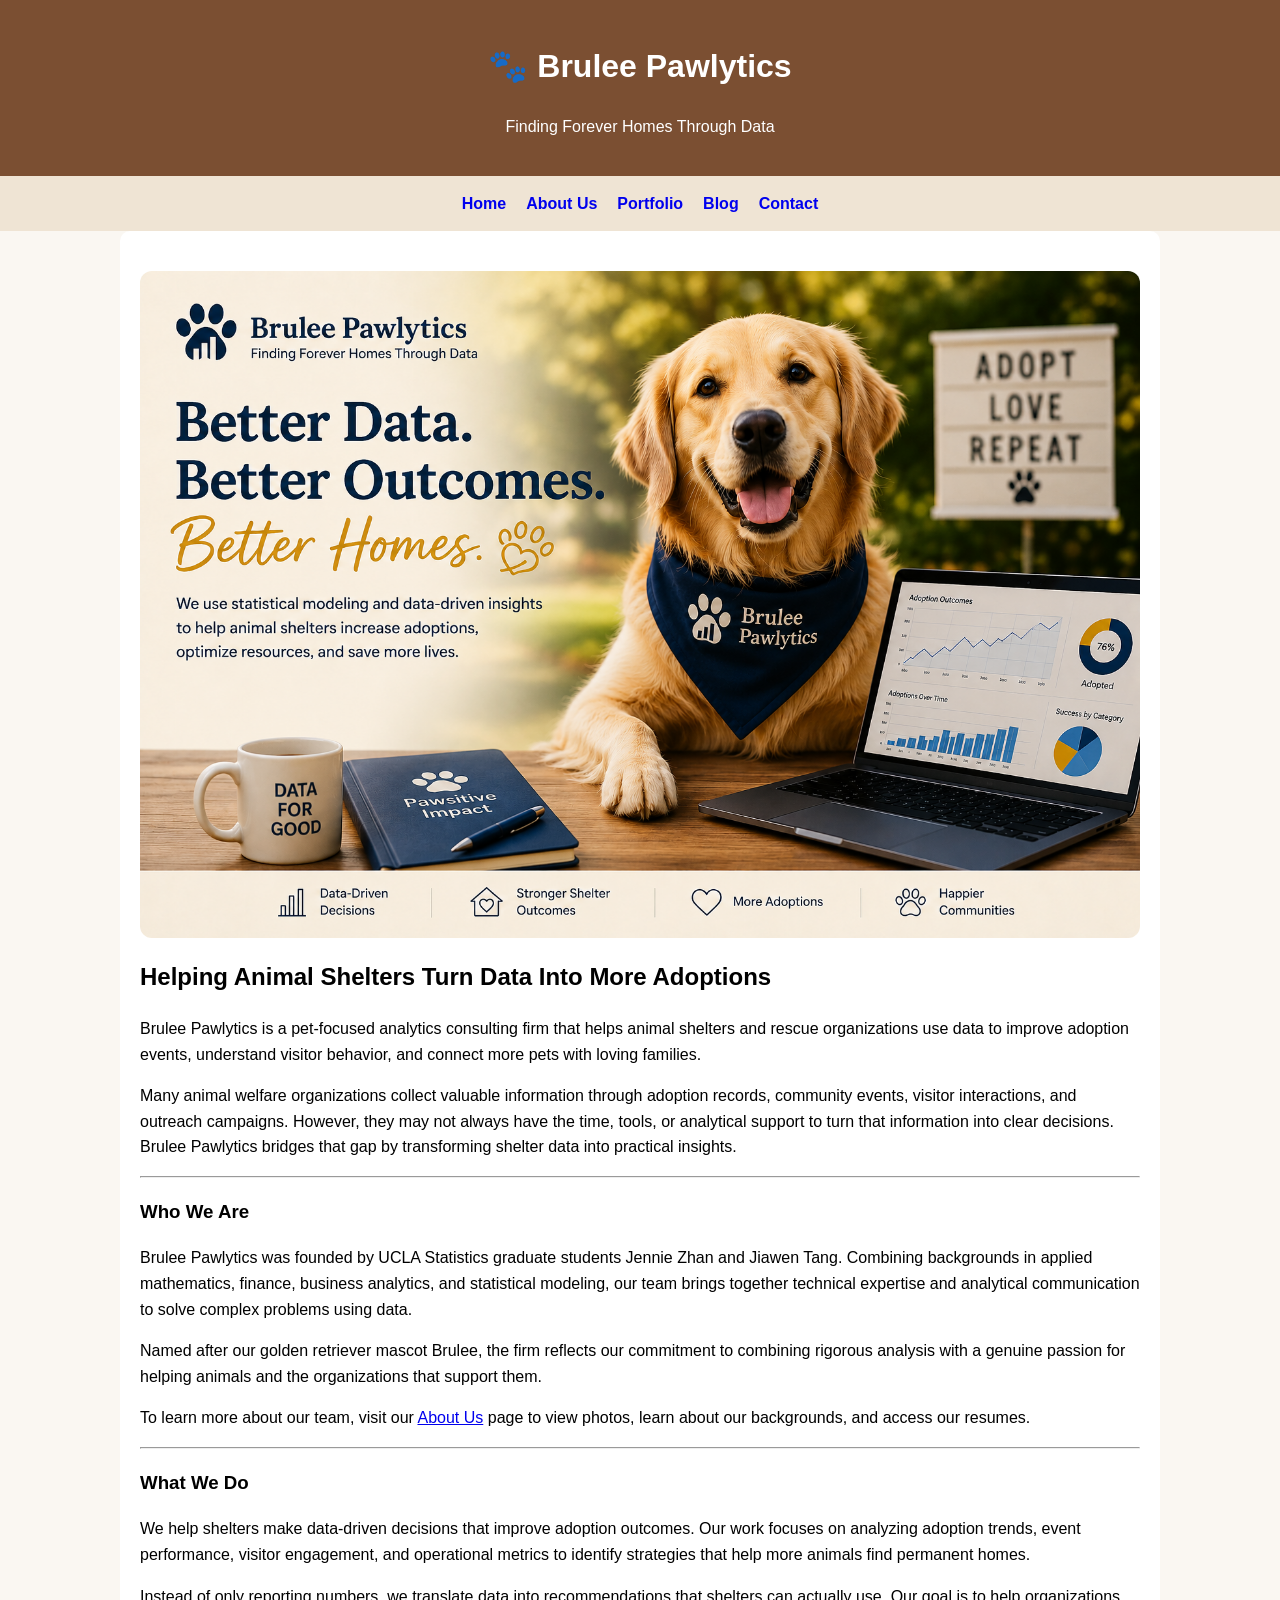
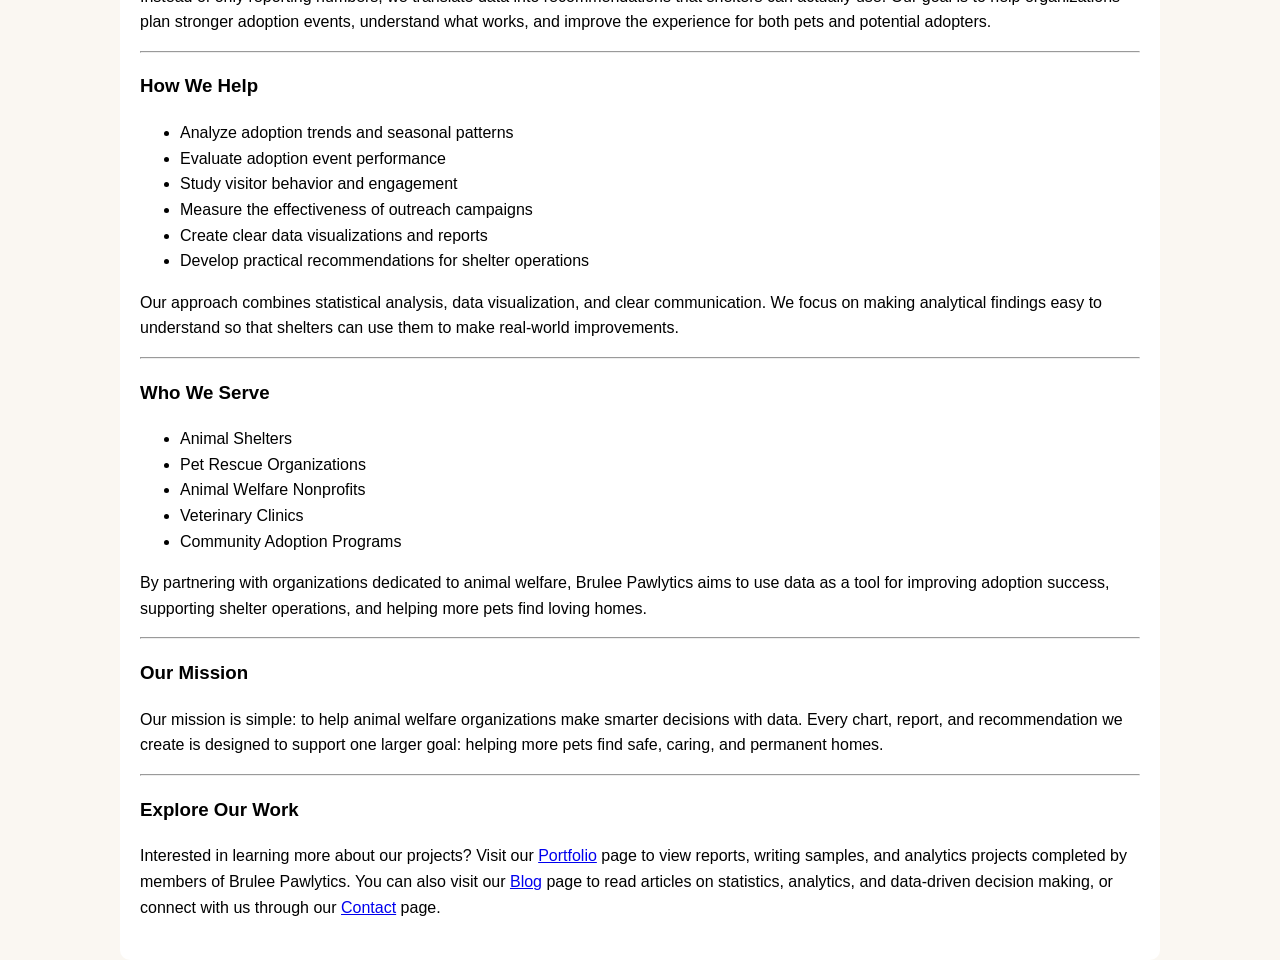
<file: index.html>
<!DOCTYPE html>
<html><head><meta charset="UTF-8"><title>Brulee Pawlytics</title><link rel="stylesheet" href="style.css"></head>
<body>
<header><h1>🐾 Brulee Pawlytics</h1><p>Finding Forever Homes Through Data</p></header>
<nav><a href="index.html">Home</a><a href="about.html">About Us</a><a href="portfolio.html">Portfolio</a><a href="blog.html">Blog</a><a href="contact.html">Contact</a></nav>
<main>
<section class="hero-banner">
    <img src="assets/main.png"
         alt="Brulee Pawlytics Banner">
<section>
      <h2>Helping Animal Shelters Turn Data Into More Adoptions</h2>
</section>

    <section>
      <p>
        Brulee Pawlytics is a pet-focused analytics consulting firm that helps animal shelters
        and rescue organizations use data to improve adoption events, understand visitor behavior,
        and connect more pets with loving families.
      </p>

      <p>
        Many animal welfare organizations collect valuable information through adoption records,
        community events, visitor interactions, and outreach campaigns. However, they may not always
        have the time, tools, or analytical support to turn that information into clear decisions.
        Brulee Pawlytics bridges that gap by transforming shelter data into practical insights.
      </p>
    </section>

<hr>

<section>
  <h3>Who We Are</h3>

  <p>
    Brulee Pawlytics was founded by UCLA Statistics graduate students Jennie Zhan
    and Jiawen Tang. Combining backgrounds in applied mathematics, finance,
    business analytics, and statistical modeling, our team brings together
    technical expertise and analytical communication to solve complex problems
    using data.
  </p>

  <p>
    Named after our golden retriever mascot Brulee, the firm reflects our
    commitment to combining rigorous analysis with a genuine passion for helping
    animals and the organizations that support them.
  </p>

  <p>
    To learn more about our team, visit our
    <a href="about.html">About Us</a> page to view photos, learn about our backgrounds,
    and access our resumes.
  </p>
</section>

<hr>
    <section>
      <h3>What We Do</h3>

      <p>
        We help shelters make data-driven decisions that improve adoption outcomes. Our work focuses
        on analyzing adoption trends, event performance, visitor engagement, and operational metrics
        to identify strategies that help more animals find permanent homes.
      </p>

      <p>
        Instead of only reporting numbers, we translate data into recommendations that shelters can
        actually use. Our goal is to help organizations plan stronger adoption events, understand
        what works, and improve the experience for both pets and potential adopters.
      </p>
    </section>

    <hr>

    <section>
      <h3>How We Help</h3>

      <ul>
        <li>Analyze adoption trends and seasonal patterns</li>
        <li>Evaluate adoption event performance</li>
        <li>Study visitor behavior and engagement</li>
        <li>Measure the effectiveness of outreach campaigns</li>
        <li>Create clear data visualizations and reports</li>
        <li>Develop practical recommendations for shelter operations</li>
      </ul>

      <p>
        Our approach combines statistical analysis, data visualization, and clear communication.
        We focus on making analytical findings easy to understand so that shelters can use them
        to make real-world improvements.
      </p>
    </section>

    <hr>

    <section>
      <h3>Who We Serve</h3>

      <ul>
        <li>Animal Shelters</li>
        <li>Pet Rescue Organizations</li>
        <li>Animal Welfare Nonprofits</li>
        <li>Veterinary Clinics</li>
        <li>Community Adoption Programs</li>
      </ul>

      <p>
        By partnering with organizations dedicated to animal welfare, Brulee Pawlytics aims to use
        data as a tool for improving adoption success, supporting shelter operations, and helping
        more pets find loving homes.
      </p>
    </section>

    <hr>

    <section>
      <h3>Our Mission</h3>

      <p>
        Our mission is simple: to help animal welfare organizations make smarter decisions with data.
        Every chart, report, and recommendation we create is designed to support one larger goal:
        helping more pets find safe, caring, and permanent homes.
      </p>
    </section>

    <hr>

    <section>
      <h3>Explore Our Work</h3>

      <p>
        Interested in learning more about our projects? Visit our
        <a href="portfolio.html">Portfolio</a> page to view reports, writing samples, and analytics
        projects completed by members of Brulee Pawlytics.
        You can also visit our <a href="blog.html">Blog</a> page to read articles on
        statistics, analytics, and data-driven decision making, or connect with
        us through our <a href="contact.html">Contact</a> page.
      </p>
    </section>

  </main>

</body>
</html>
</file>
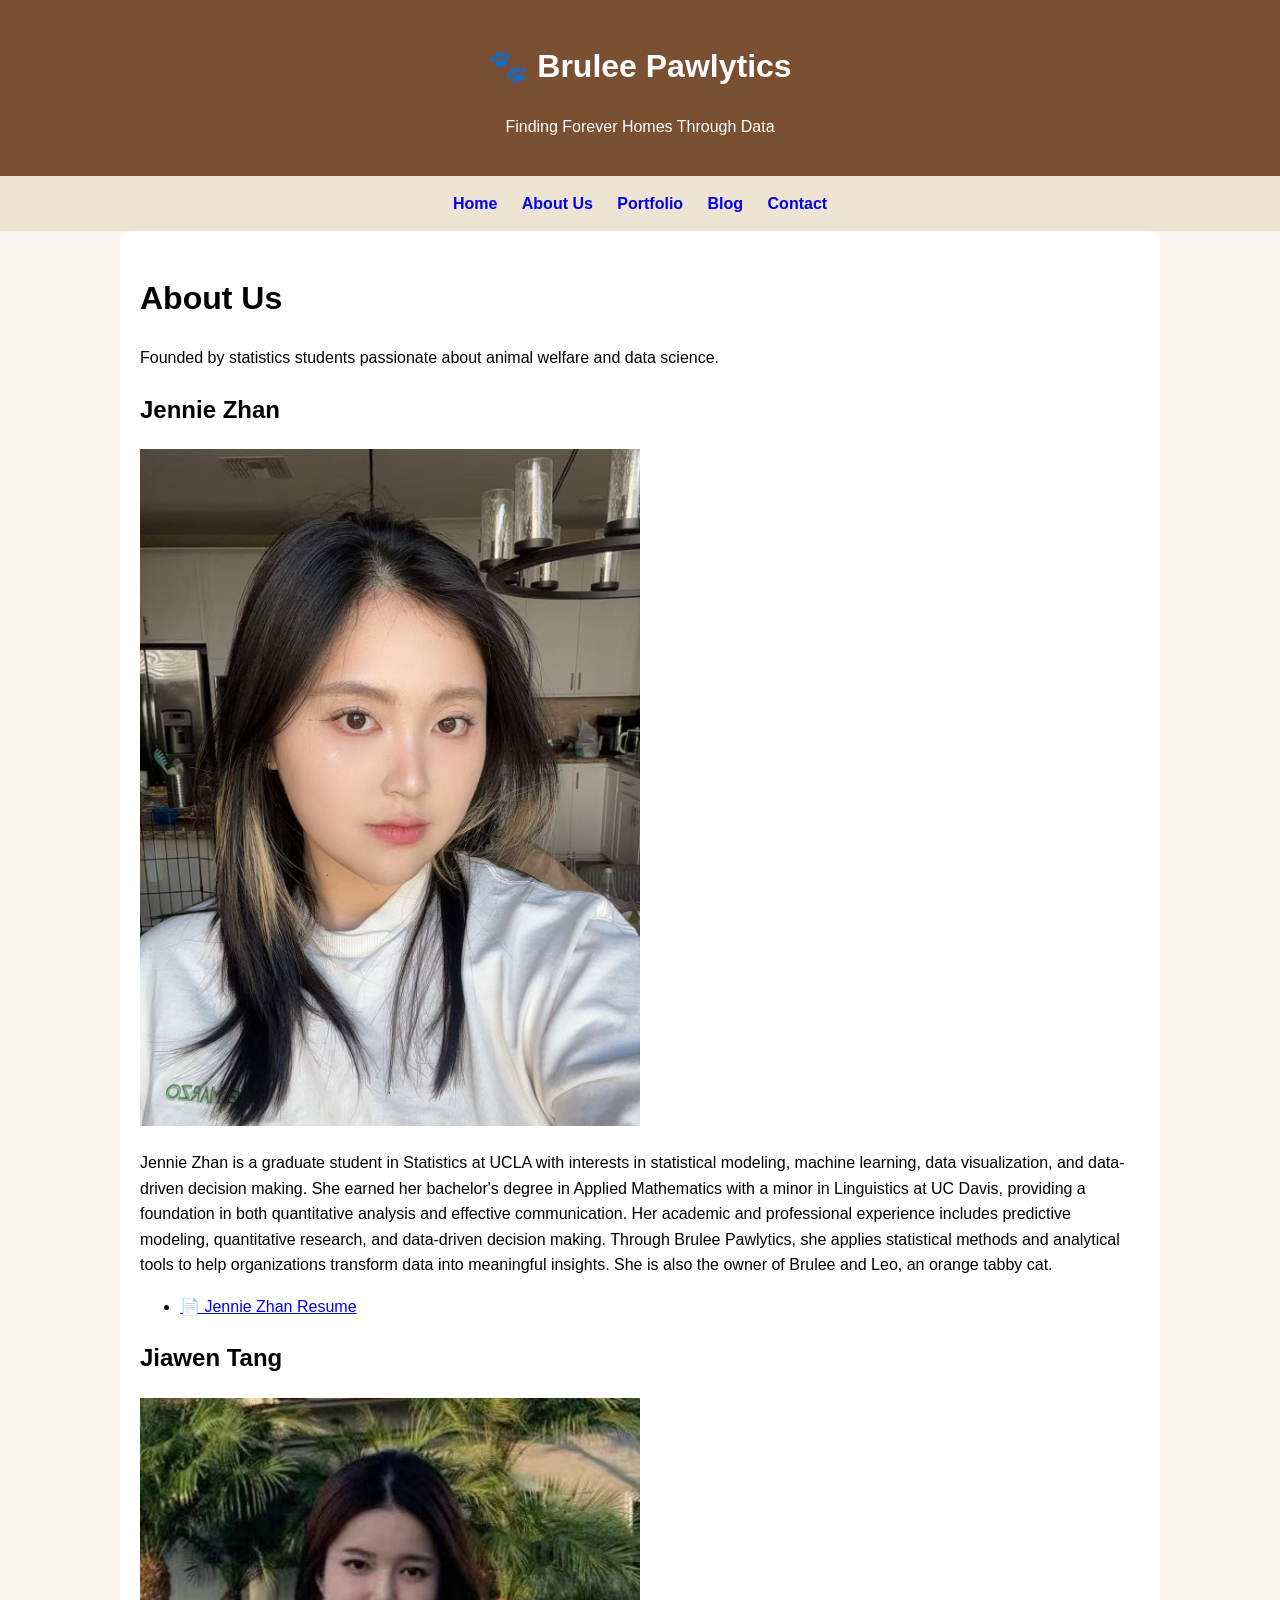
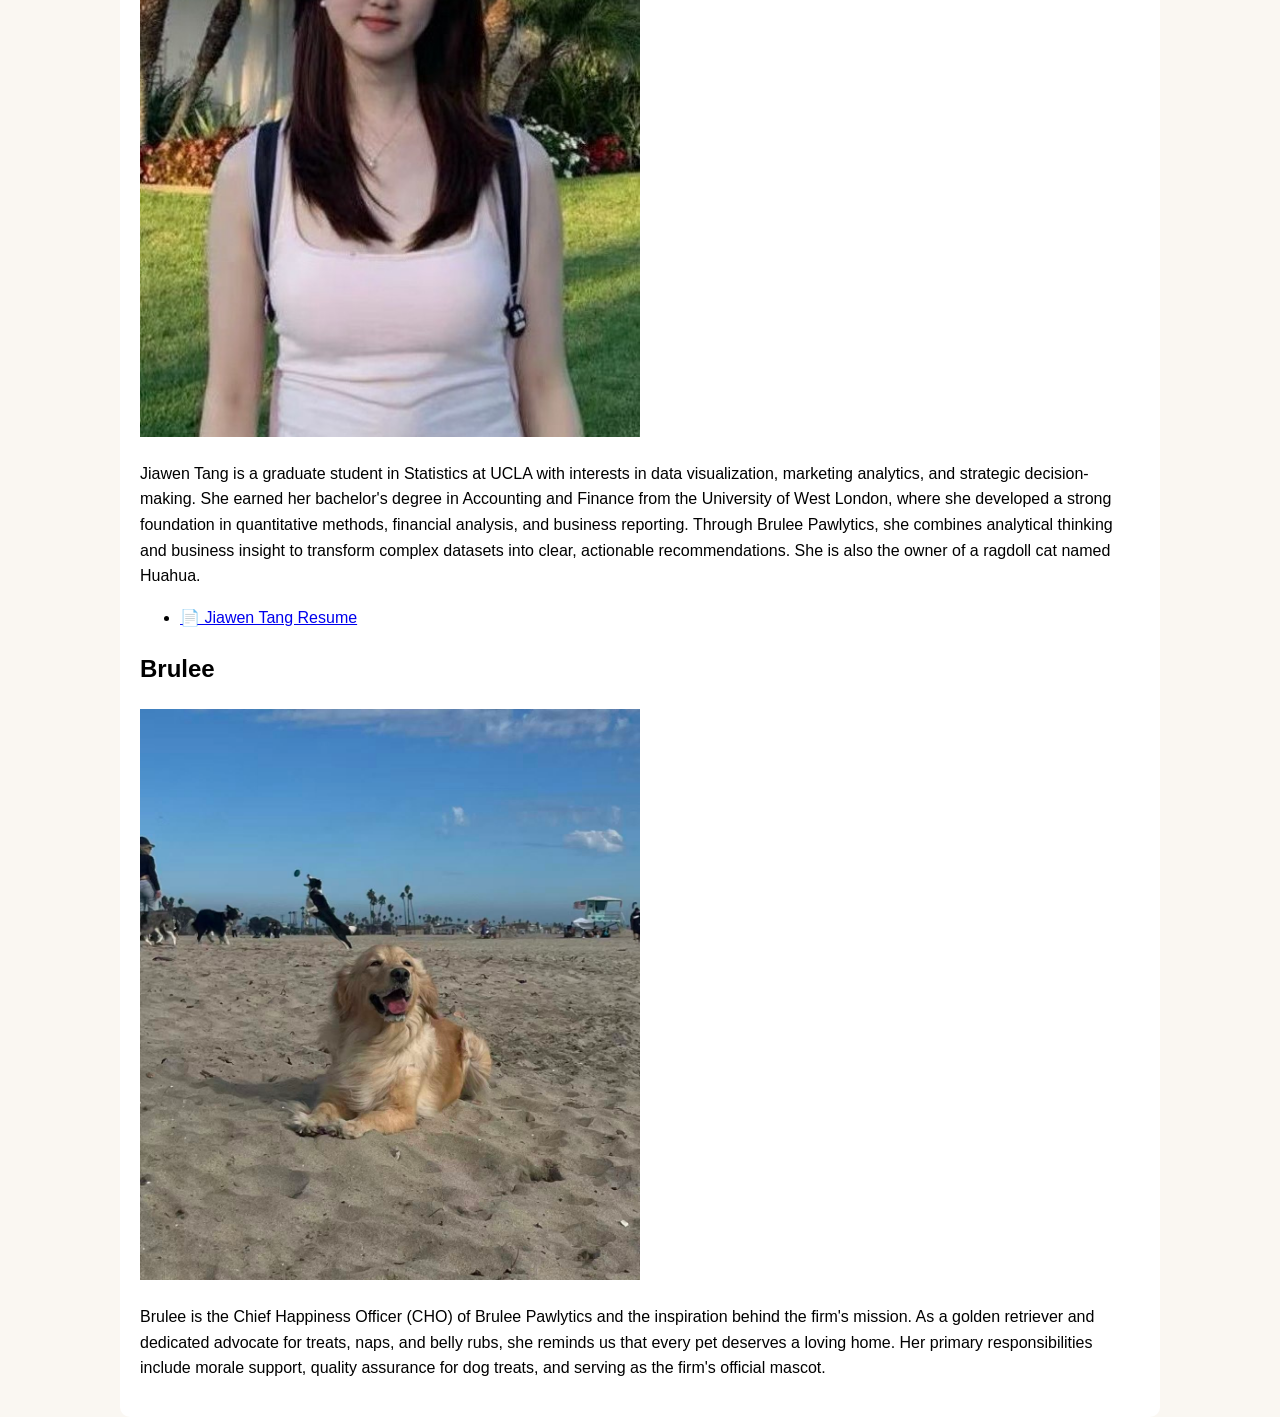
<file: about.html>
<!DOCTYPE html>
<html>
<head>
    <meta charset="UTF-8">
    <title>About Us | Brulee Pawlytics</title>
    <link rel="stylesheet" href="style.css">
</head>

<body>

<header>
    <h1>🐾 Brulee Pawlytics</h1>
    <p>Finding Forever Homes Through Data</p>
</header>

<nav>
    <a href="index.html">Home</a>
    <a href="about.html">About Us</a>
    <a href="portfolio.html">Portfolio</a>
    <a href="blog.html">Blog</a>
    <a href="contact.html">Contact</a>
</nav>

<main>

<h1>About Us</h1>

<p>
Founded by statistics students passionate about animal welfare and data science.
</p>

<h2>Jennie Zhan</h2>
<img src="assets/Jennie.jpg"
     alt="Jennie Zhan"
     width="500">

<p>
Jennie Zhan is a graduate student in Statistics at UCLA with interests in statistical modeling, 
machine learning, data visualization, and data-driven decision making. 
She earned her bachelor's degree in Applied Mathematics with a minor in Linguistics at UC Davis,
providing a foundation in both quantitative analysis and effective communication.
Her academic and professional experience includes predictive
modeling, quantitative research, and data-driven decision making. Through
Brulee Pawlytics, she applies statistical methods and analytical tools to
help organizations transform data into meaningful insights.
She is also the owner of Brulee and Leo, an orange tabby cat.
</p>

<ul>
    <li>
        <a href="assets/Resume (Jennie).pdf" target="_blank">
        📄 Jennie Zhan Resume
        </a>
    </li>
</ul>

<h2>Jiawen Tang</h2>
<img src="assets/Jiawen.jpg"
     alt="Jiawen Tang"
     width="500">
<p>
Jiawen Tang is a graduate student in Statistics at UCLA with interests in
data visualization, marketing analytics, and strategic decision-making.
She earned her bachelor's degree in Accounting and Finance from the
University of West London, where she developed a strong foundation in
quantitative methods, financial analysis, and business reporting. Through
Brulee Pawlytics, she combines analytical thinking and business insight to
transform complex datasets into clear, actionable recommendations.
She is also the owner of a ragdoll cat named Huahua.
</p>

<ul>
    <li>
        <a href="assets/Resume (Jiawen).pdf" target="_blank">
        📄 Jiawen Tang Resume
        </a>
    </li>
</ul>
    
<h2>Brulee</h2>
<img src="assets/brulee1.jpg"
     alt="Brulee the Golden Retriever"
     width="500">

<p>
Brulee is the Chief Happiness Officer (CHO) of Brulee Pawlytics and the inspiration behind the firm's mission. As a golden retriever and dedicated advocate for treats, naps, and belly rubs, she reminds us that every pet deserves a loving home. Her primary responsibilities include morale support, quality assurance for dog treats, and serving as the firm's official mascot.
</p>

</main>

</body>
</html>
</file>
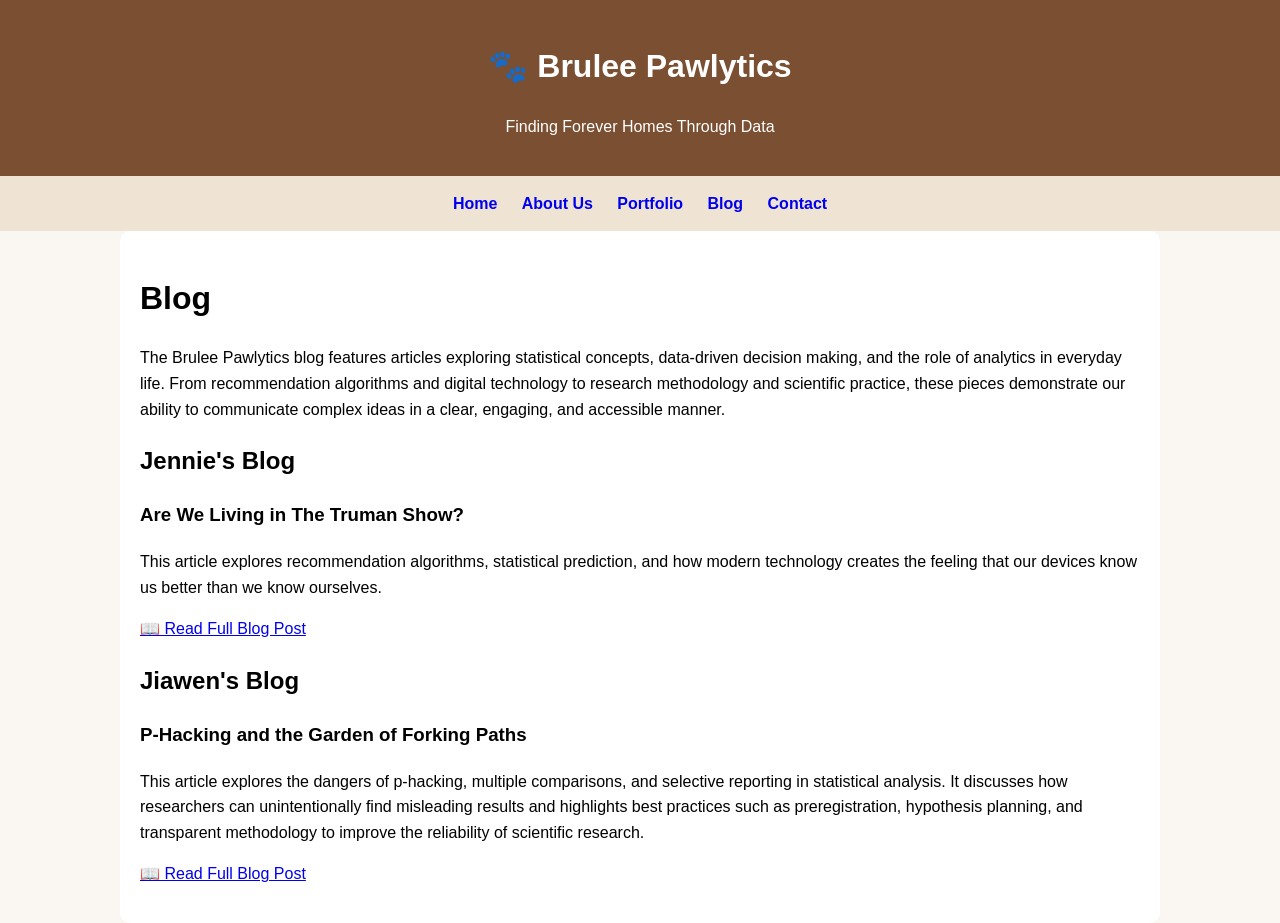
<file: blog.html>
<!DOCTYPE html>
<html>
<head>
    <meta charset="UTF-8">
    <title>Blog | Brulee Pawlytics</title>
    <link rel="stylesheet" href="style.css">
</head>

<body>

<header>
    <h1>🐾 Brulee Pawlytics</h1>
    <p>Finding Forever Homes Through Data</p>
</header>

<nav>
    <a href="index.html">Home</a>
    <a href="about.html">About Us</a>
    <a href="portfolio.html">Portfolio</a>
    <a href="blog.html">Blog</a>
    <a href="contact.html">Contact</a>
</nav>

<main>

<h1>Blog</h1>

<p>
The Brulee Pawlytics blog features articles exploring statistical concepts,
data-driven decision making, and the role of analytics in everyday life.
From recommendation algorithms and digital technology to research methodology
and scientific practice, these pieces demonstrate our ability to communicate
complex ideas in a clear, engaging, and accessible manner.
</p>

<h2>Jennie's Blog</h2>
<h3>Are We Living in The Truman Show?</h3>

<p>
This article explores recommendation algorithms,
statistical prediction, and how modern technology
creates the feeling that our devices know us better
than we know ourselves.
</p>

<p>
<a href="assets/JennieBlog.pdf" target="_blank">
📖 Read Full Blog Post
</a>
</p>

<h2>Jiawen's Blog</h2>
<h3>P-Hacking and the Garden of Forking Paths</h3>

<p>
This article explores the dangers of p-hacking, multiple comparisons,
and selective reporting in statistical analysis. It discusses how
researchers can unintentionally find misleading results and highlights
best practices such as preregistration, hypothesis planning, and
transparent methodology to improve the reliability of scientific research.
</p>

<p>
<a href="assets/JiawenBlog.pdf" target="_blank">
📖 Read Full Blog Post
</a>
</p>

</main>
</body>
</html>
</file>
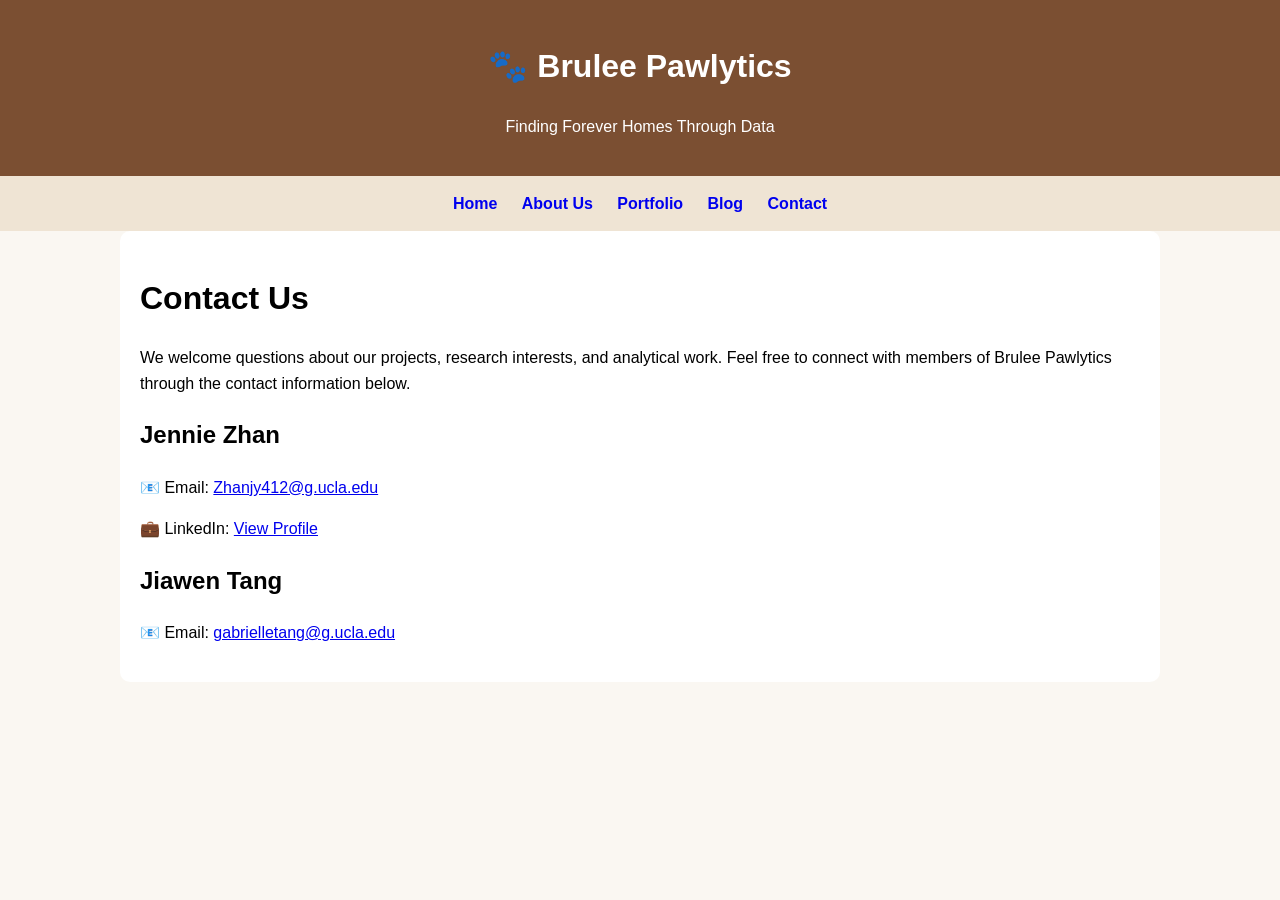
<file: contact.html>
<!DOCTYPE html>
<html>
<head>
    <meta charset="UTF-8">
    <title>Contact Us | Brulee Pawlytics</title>
    <link rel="stylesheet" href="style.css">
</head>

<body>

<header>
    <h1>🐾 Brulee Pawlytics</h1>
    <p>Finding Forever Homes Through Data</p>
</header>

<nav>
    <a href="index.html">Home</a>
    <a href="about.html">About Us</a>
    <a href="portfolio.html">Portfolio</a>
    <a href="blog.html">Blog</a>
    <a href="contact.html">Contact</a>
</nav>

<main>
<h1>Contact Us</h1>    
    
<p>
We welcome questions about our projects, research interests, and analytical work.
Feel free to connect with members of Brulee Pawlytics through the contact information below.
</p>

<h2>Jennie Zhan</h2>

<p>
📧 Email:
<a href="mailto:zhanjy412@g.ucla.edu">
Zhanjy412@g.ucla.edu
</a>
</p>
    
<p>
💼 LinkedIn:
<a href=" https://www.linkedin.com/in/jennie-zhan-a6a10733b/" target="_blank">
View Profile
</a>
</p>
    
<h2>Jiawen Tang</h2>

<p>
📧 Email:
<a href="mailto:gabrielletang@g.ucla.edu">
gabrielletang@g.ucla.edu
</a>
</p>
    
</main>
</body>
</html>
</file>
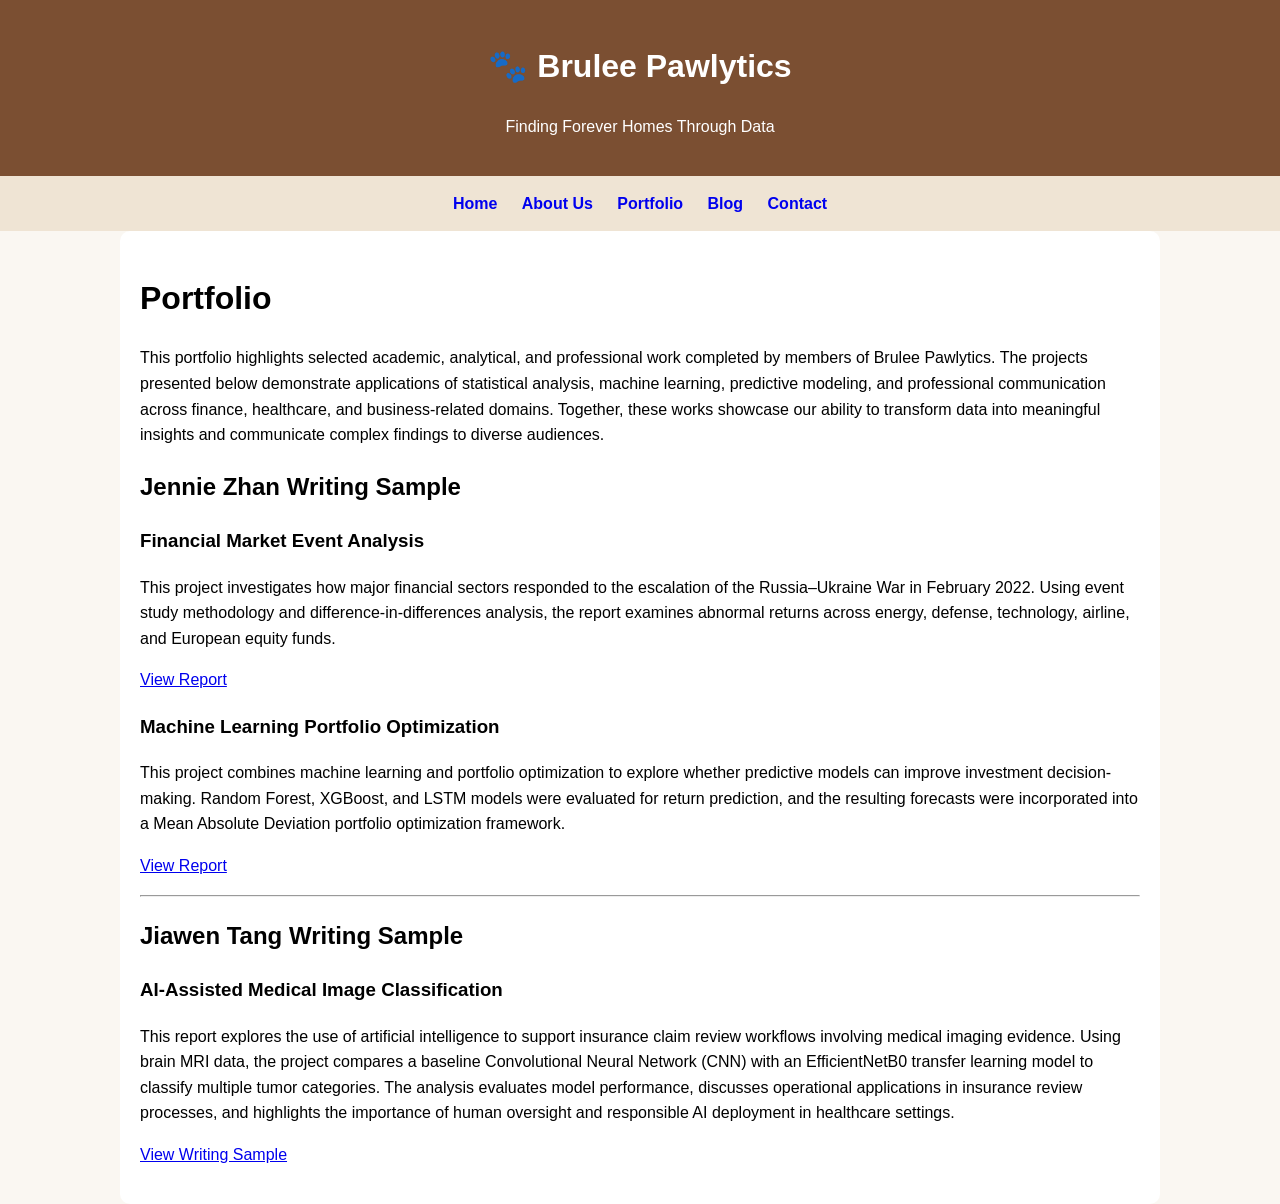
<file: portfolio.html>
<!DOCTYPE html>
<html>
<head>
    <meta charset="UTF-8">
    <title>Portfolio | Brulee Pawlytics</title>
    <link rel="stylesheet" href="style.css">
</head>

<body>

<header>
    <h1>🐾 Brulee Pawlytics</h1>
    <p>Finding Forever Homes Through Data</p>
</header>

<nav>
    <a href="index.html">Home</a>
    <a href="about.html">About Us</a>
    <a href="portfolio.html">Portfolio</a>
    <a href="blog.html">Blog</a>
    <a href="contact.html">Contact</a>
</nav>

<main>
<h1>Portfolio</h1>
<p>
This portfolio highlights selected academic, analytical, and professional work completed by members of Brulee Pawlytics. 
The projects presented below demonstrate applications of statistical analysis,
machine learning, predictive modeling, and professional communication across
finance, healthcare, and business-related domains. Together, these works
showcase our ability to transform data into meaningful insights and communicate
complex findings to diverse audiences.
</p>

<h2>Jennie Zhan Writing Sample</h2>

<h3>Financial Market Event Analysis</h3>

<p>
This project investigates how major financial sectors responded to the escalation of the Russia–Ukraine War in February 2022. Using event study methodology and difference-in-differences analysis, the report examines abnormal returns across energy, defense, technology, airline, and European equity funds.
</p>

<p>
<a href="assets/JennieSample1.pdf" target="_blank">View Report</a>
</p>


<h3>Machine Learning Portfolio Optimization</h3>

<p>
This project combines machine learning and portfolio optimization to explore whether predictive models can improve investment decision-making. Random Forest, XGBoost, and LSTM models were evaluated for return prediction, and the resulting forecasts were incorporated into a Mean Absolute Deviation portfolio optimization framework.
</p>

<p>
<a href="assets/JennieSample2.pdf" target="_blank">View Report</a>
</p>

<hr>

<h2>Jiawen Tang Writing Sample</h2>
    
<h3>AI-Assisted Medical Image Classification</h3>

<p>
This report explores the use of artificial intelligence to support insurance claim review workflows involving medical imaging evidence. Using brain MRI data, the project compares a baseline Convolutional Neural Network (CNN) with an EfficientNetB0 transfer learning model to classify multiple tumor categories. The analysis evaluates model performance, discusses operational applications in insurance review processes, and highlights the importance of human oversight and responsible AI deployment in healthcare settings.
</p>

<p>
<a href="assets/JiawenSample1.pdf" target="_blank">View Writing Sample</a>
</p>
</main>
</body>
</html>
</file>
<file: style.css>
body{
    font-family: Arial, sans-serif;
    margin: 0;
    line-height: 1.6;
    background: #faf7f2;
}

header{
    background: #7b4f32;
    color: white;
    padding: 20px;
    text-align: center;
}

nav{
    text-align: center;
    padding: 15px;
    background: #efe4d4;
}

nav a{
    margin: 10px;
    text-decoration: none;
    font-weight: bold;
}

.hero-banner{
    max-width: 1000px;
    margin: 20px auto;
}

.hero-banner img{
    width: 100%;
    height: auto;
    border-radius: 12px;
    display: block;
}

main{
    max-width: 1000px;
    margin: auto;
    background: white;
    padding: 20px;
    border-radius: 10px;
}
</file>
